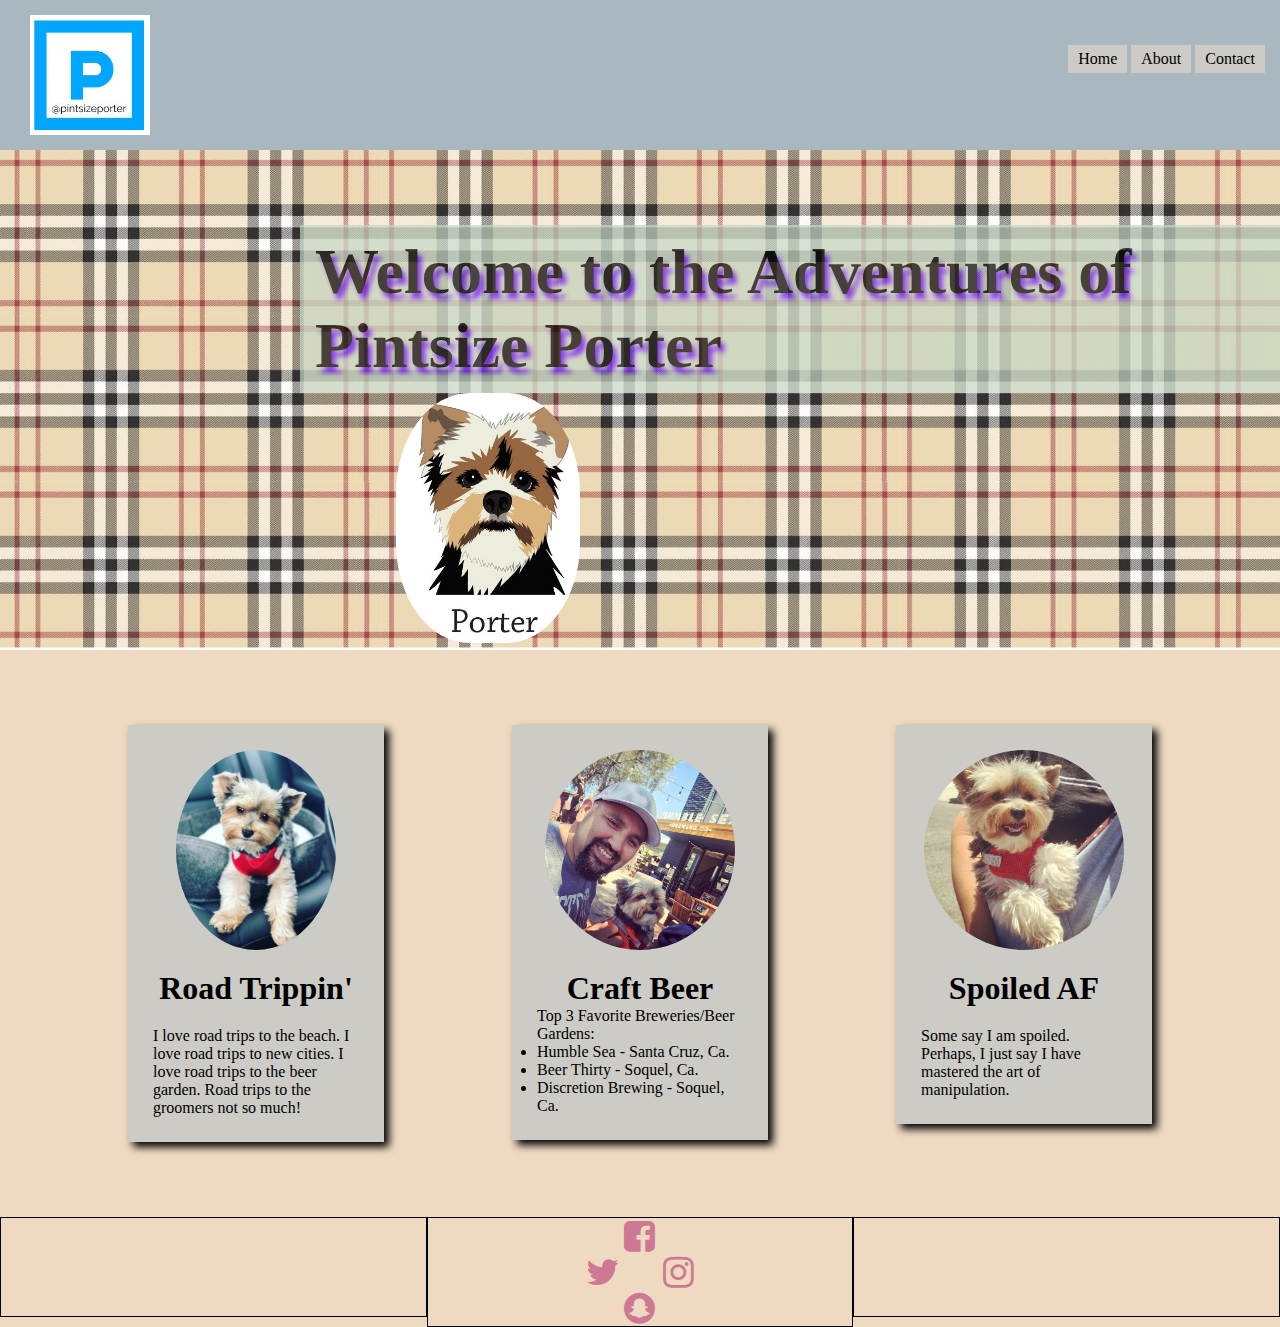
<file: index.html>
<!DOCTYPE html>
<html lang="en">
<head>
	<meta charset="UTF-8">
	<meta name="viewport" content="width=device-width, initial-scale=1.0">
	<meta http-equiv="X-UA-Compatible" content="ie=edge">
	<meta name="author" content="Leonor Villanueva">
	<meta name="keywords" content="dogs, puppies, yorkies, yorkshire terrier">
	<meta name="description" content="All about cute dogs">
	<link rel="stylesheet" href="css/font-awesome.min.css" type="text/css">
	<link rel="stylesheet" href="css/styles.css" type="text/css">
	<title>Porter</title>
</head>
<body>
	<!-- Header -->
	<header>
		<nav class="clearfix">
			<!--<img class="brand pull-left" src="img/porteremblem.jpg" alt="emblem">-->
			<a href="index.html"><img class="brand pull-left" src="img/porteremblem.jpg" /></a>
			<ul class="nav-links pull-right">
				<li><a href="#">Home</a></li>
				<li><a href="about.html">About</a></li>
				<li><a href="contact.html">Contact</a></li>
			</ul>
		</nav>
	</header>
	<!--/Header -->
	<!-- Main Content -->
	<main>
		<section class="hero">
			<div class="banner">
				<h1>Welcome to the Adventures of Pintsize Porter</h1>
				</div>
			<div>
				<img class="porter pull-right" src="img/cartoonporter.JPG" alt="cartoon">
			</div>
		</section>
		<section class="clearfix">
			<div class="pull-left card">
				<img class="centered" src="img/carporter.jpg" alt="car">
				<h1 class="text-centered">Road Trippin'</h1>
				<p>I love road trips to the beach. I love road trips to new cities. I love road trips to the beer garden. Road trips to the groomers not so much!</p>
			</div>
			<div class="pull-left card">
				<img class="centered" src="img/humblesea.jpg" alt="humblesea">
				<h1 class="text-centered">Craft Beer</h1>
				<ol>Top 3 Favorite Breweries/Beer Gardens:</ol>
				<li>Humble Sea - Santa Cruz, Ca.</li>
				<li>Beer Thirty - Soquel, Ca.</li>
				<li>Discretion Brewing - Soquel, Ca.</li>
			</div>
			</div>
			<div class="pull-left card">
				<img class="centered" src="img/carrierporter.jpg" alt="carrier">
				<h1 class="text-centered">Spoiled AF</h1>
				<p>Some say I am spoiled. Perhaps, I just say I have mastered the art of manipulation.</p>
			</div>
			</div>
			
		</section>
	</main>
	<!-- /Main Content -->
	<!-- Footer -->
	<footer>
		<section class="pull-left"></section>
		<section class="pull-left">
			<div class="i-container centered">
				<i class="icon fa fa-facebook-square" aria-hidden="true"></i>
				<div class="clearfix">
					<i class="icon pull-left fa fa-twitter" aria-hidden="true"></i>
					<a href="https://www.instagram.com/pintsizeporter/" target="blank"><i class="icon pull-right fa fa-instagram" aria-hidden="true"></i></a>

				</div>
				<i class="icon fa fa-snapchat" aria-hidden="true"></i>

			</div>
		</section>
		<section class="pull-left">
			
		</section>
	</footer>
	<!-- /Footer -->
	
</body>
</html>
</file>
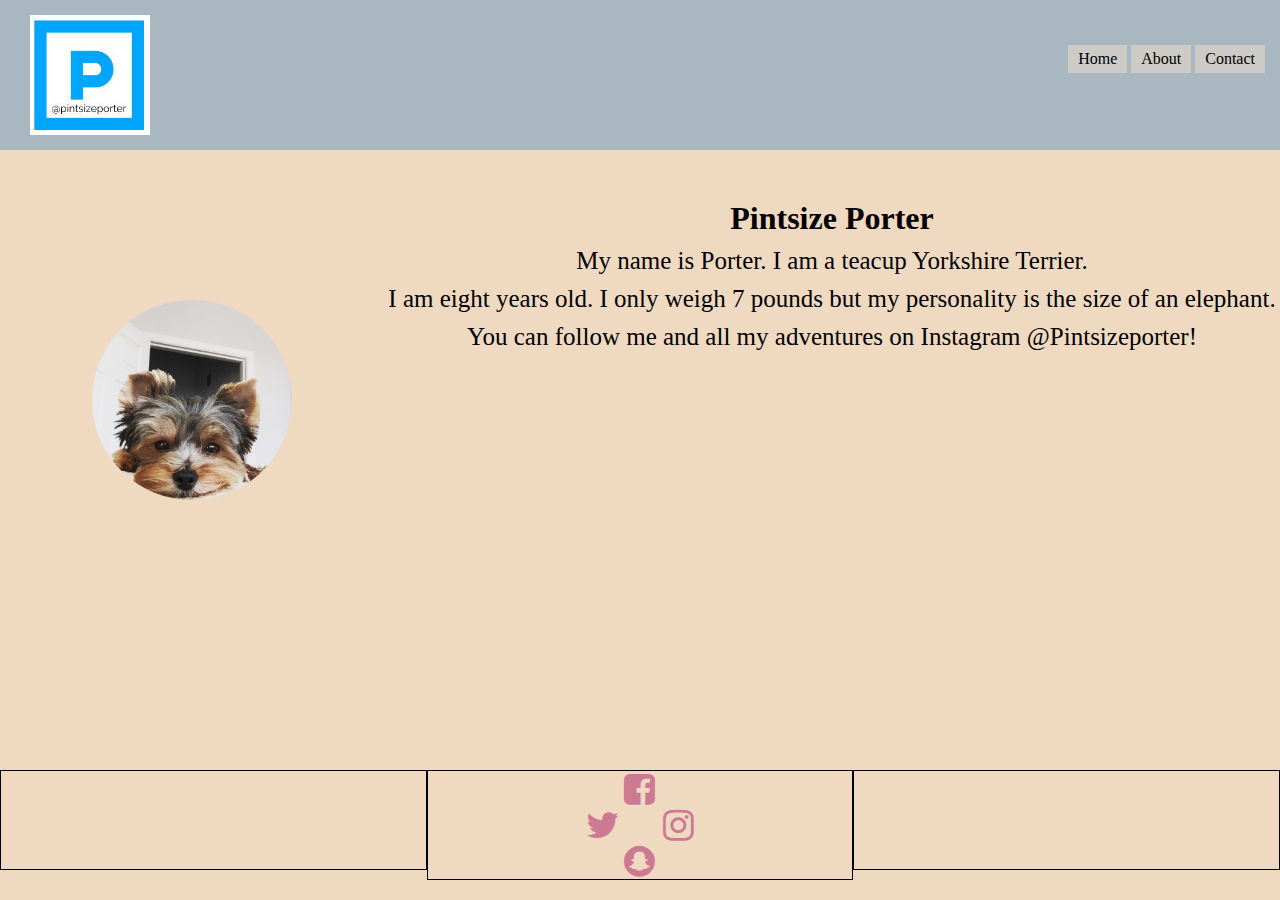
<file: about.html>
<!DOCTYPE html>
<html lang="en">
<head>
	<meta charset="UTF-8">
	<meta name="viewport" content="width=device-width, initial-scale=1.0">
	<meta http-equiv="X-UA-Compatible" content="ie=edge">
	<meta name="author" content="Leonor Villanueva">
	<meta name="keywords" content="dogs, puppies, yorkies, yorkshire terrier">
	<meta name="description" content="All about cute dogs">
	<link rel="stylesheet" href="css/font-awesome.min.css" type="text/css">
	<link rel="stylesheet" href="css/styles.css" type="text/css">
	<link rel="stylesheet" href="css/about.css" type="text/css">
	<title>Porter</title>
</head>
<body>
	<!-- Header -->
	<header>
		<nav class="clearfix">
			<!--<img class="brand pull-left" src="img/porteremblem.jpg" alt="emblem">-->
			<a href="index.html"><img class="brand pull-left" src="img/porteremblem.jpg" /></a>
			<ul class="nav-links pull-right">
				<li><a href="index.html">Home</a></li>
				<li><a href="#">About</a></li>
				<li><a href="contact.html">Contact</a></li>
			</ul>
		</nav>
	</header>
	<!--/Header -->
	<!-- Main -->
	<main class="about clearfix">
		<section class="about-card pull-left">
			<img class="centered" src="img/chillaf.jpg" alt="chill">
		</section>
		<section class="name-card">
			<h1 class="text-centered">Pintsize Porter</h1>
			<p>My name is Porter. I am a teacup Yorkshire Terrier.</p>
			<p>I am eight years old. I only weigh 7 pounds but my personality is the size of an elephant.</p>
			<p>You can follow me and all my adventures on Instagram @Pintsizeporter!</p>
			<iframe src="https://www.youtube.com/embed/AmwsolmiaV4" frameborder="0" allow="autoplay; encrypted-media" allowfullscreen></iframe>
		</section>
		
	</main>
	<!-- /Main -->
	<!-- Footer -->
	<footer>
		<section class="pull-left"></section>
		<section class="pull-left">
			<div class="i-container centered">
				<i class="icon fa fa-facebook-square" aria-hidden="true"></i>
				<div class="clearfix">
					<i class="icon pull-left fa fa-twitter" aria-hidden="true"></i>
					<a href="https://www.instagram.com/pintsizeporter/" target="blank"><i class="icon pull-right fa fa-instagram" aria-hidden="true"></i></a>

				</div>
				<i class="icon fa fa-snapchat" aria-hidden="true"></i>

			</div>
		</section>
		<section class="pull-left">
			
		</section>
	</footer>
	<!-- /Footer -->
	
</body>
</html>
</file>
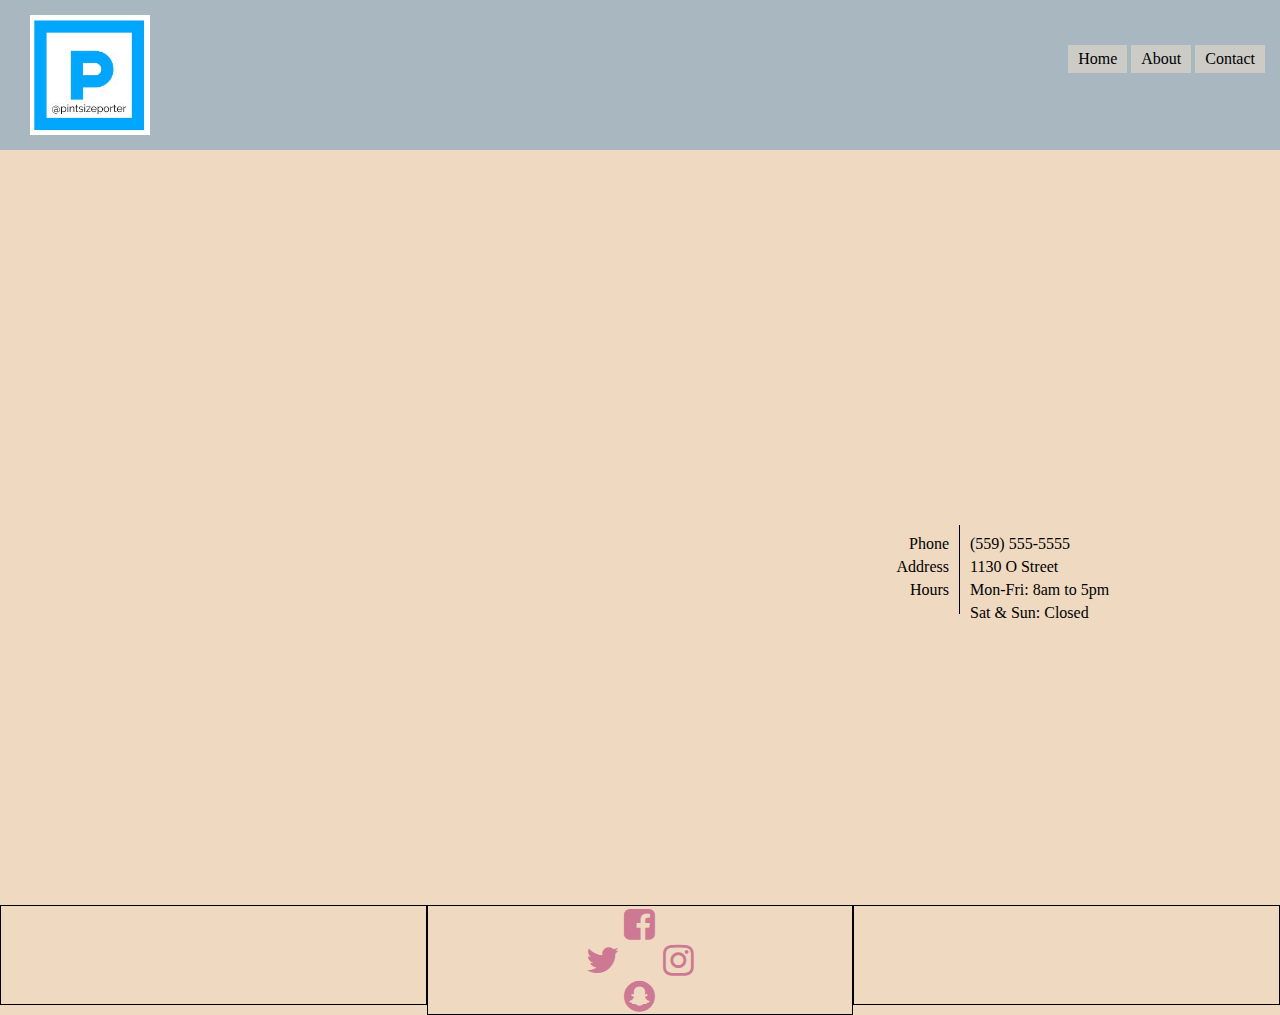
<file: contact.html>
<!DOCTYPE html>
<html lang="en">
<head>
	<meta charset="UTF-8">
	<meta name="viewport" content="width=device-width, initial-scale=1.0">
	<meta http-equiv="X-UA-Compatible" content="ie=edge">
	<meta name="author" content="Leonor Villanueva">
	<meta name="keywords" content="dogs, puppies, yorkies, yorkshire terrier">
	<meta name="description" content="All about cute dogs">
	<link rel="stylesheet" href="css/font-awesome.min.css" type="text/css">
	<link rel="stylesheet" href="css/contact.css" type="text/css">
	<link rel="stylesheet" href="css/styles.css" type="text/css">
	<title>Porter</title>
</head>
<body>
	<!-- Header -->
	<header>
		<nav class="clearfix">
			<!--<img class="brand pull-left" src="img/porteremblem.jpg" alt="emblem">-->
			<a href="index.html"><img class="brand pull-left" src="img/porteremblem.jpg" /></a>
			<ul class="nav-links pull-right">
				<li><a href="index.html">Home</a></li>
				<li><a href="about.html">About</a></li>
				<li><a href="#">Contact</a></li>
			</ul>
		</nav>
	</header>
	<!--/Header -->
	<!-- Main Content -->
	<main class="contact clearfix">
		<section class="pull-left">
			<iframe class="form" allowTransparency="true" frameborder="0" scrolling="no" src="https://form.123formbuilder.com/6023312/form"></iframe>
        	
        	</di>
        </section>
		<section class="pull-right">
			<iframe class="map centered" src="https://www.google.com/maps/embed?pb=!1m18!1m12!1m3!1d3197.2731479362146!2d-119.79957618493671!3d36.7400141787855!2m3!1f0!2f0!3f0!3m2!1i1024!2i768!4f13.1!3m3!1m2!1s0x809460a460f2b547%3A0x87bfca3f1fdca0f1!2sCultural+Arts+District+Park!5e0!3m2!1sen!2sus!4v1526005874544" allowfullscreen></iframe>
		<div class="info clearfix centered">
        		<div class="pull-left">
        			<ul>
        				<li>Phone</li>
        				<li>Address</li>
        				<li>Hours</li>
        			</ul>
        		</div>
        		<div class="pull-right">
        			<ul>
        				<li>(559) 555-5555</li>
        				<li>1130 O Street</li>
        				<li>Mon-Fri: 8am to 5pm</li>
        				<li>Sat &amp; Sun: Closed </li>
        				</li>
        			</ul>
        		</div>
		</section>
	</main>
	<!-- /Main Content -->
	<!-- Footer -->
	<footer>
		<section class="pull-left"></section>
		<section class="pull-left">
			<div class="i-container centered">
				<i class="icon fa fa-facebook-square" aria-hidden="true"></i>
				<div class="clearfix">
					<i class="icon pull-left fa fa-twitter" aria-hidden="true"></i>
					<a href="https://www.instagram.com/pintsizeporter/" target="blank"><i class="icon pull-right fa fa-instagram" aria-hidden="true"></i></a>

				</div>
				<i class="icon fa fa-snapchat" aria-hidden="true"></i>

			</div>
		</section>
		<section class="pull-left">
			
		</section>
	</footer>
	<!-- /Footer -->
	
</body>
</html>
</file>
<file: css/styles.css>
* {
    margin: 0;
    padding: 0;
    box-sizing: border-box;
}

/* Helper Classes */
.clearfix::after {
    content: "";
    display: block;
    clear: both;
    }
.pull-left {
    float: left;
}
.pull-right {
    float: right;
}

.centered {
    margin: 0 auto;
}

.text-centered {
    text-align: center;
}
/* Helper Classes */

/* Header */

body {
    background-color: #EFD9C1;
}

nav {
    background-color: #A9B7C0;
    padding: 0 15px;
}

.brand {
    height: 150px;
    padding: 15px 15px;
    
    
}

.nav-links {
    list-style-type: none;
    margin-top: 45px; 
    
}

.nav-links li {
    display: inline-block;
    background-color: #CCCBC6;
    padding: 5px 10px;
}

.nav-links li a {
    text-decoration: none;
    color: #000;
}
/* Header */

/* Main Content */
.hero {
    height: 500px;
    background-image: url("../img/burberry.jpg");
    background-size: contain, cover;
    background-position: center, center;
    
}


.banner {
    padding: 10px 15px;
    background-color: #C7D8C6;
    color: #000;
    display: inline-block;
    opacity: .70;
    margin: 75px 0 0 300px;
    font-size: 200%;
    text-shadow: 4px 6px 5px #6300FF;
   
}

.porter {
    height: 250px;
    margin-right: 700px;
    border-radius: 40%;
    
}

.card {
    width: 20%;
    background-color: #CCCBC6;
    margin: 75px 0 75px 10%;
    box-shadow: 5px 5px 8px #000;
    padding: 25px;
}
.card img {
    height: 200px; 
    display: block;
    border-radius: 100%;
}
.card h1, .card p {
    margin-top: 20px;
}
/* /Main Content */

/* Footer */
footer section {
    min-height: 100px;
    width: calc(100% / 3);
    border: 1px solid #000;
}

.i-container {
    text-align: center;
    width: 108px;
}

.box {
    height: 50px;
    width: 50px;
    background-color: #000;
}

.icon {
    font-size: 36px;
    color: #CD7993;
}


/* /Fooeter* /
</file>
<file: css/about.css>
.about {
    margin: 50px 0;
}

.about-card{
    width: 30%;
    height: 500px;
}

.about-card img{
    height: 200px; 
    display: block;
    border-radius: 100%;
    margin-top: 100px;
}

.name-card{
    text-align: center;
    margin-top: 20px;
}
.name-card p{
    margin-top: 10px;
    font-size: 25px;
}

.name-card iframe {
    width: 560px;
    height: 350px;
    margin-top: 15px;
}
</file>
<file: css/contact.css>
.contact section {
    width: 50%;
    margin: 75px 0;
}

.contact section .form {
    height: 601px;
    width: 100%;
    border: none;
}

.map {
    width: 450px;
    height: 300px;
    border: none;
    display: block;
}

.info div {
    width: 50%;
    padding: 10px;
}

.info div:first-child {
    text-align: right;
    border-right: 1px solid;
}



.info ul {
    list-style-type: none;
    
}

.info ul li {
    margin-bottom: 5px;
}
</file>
